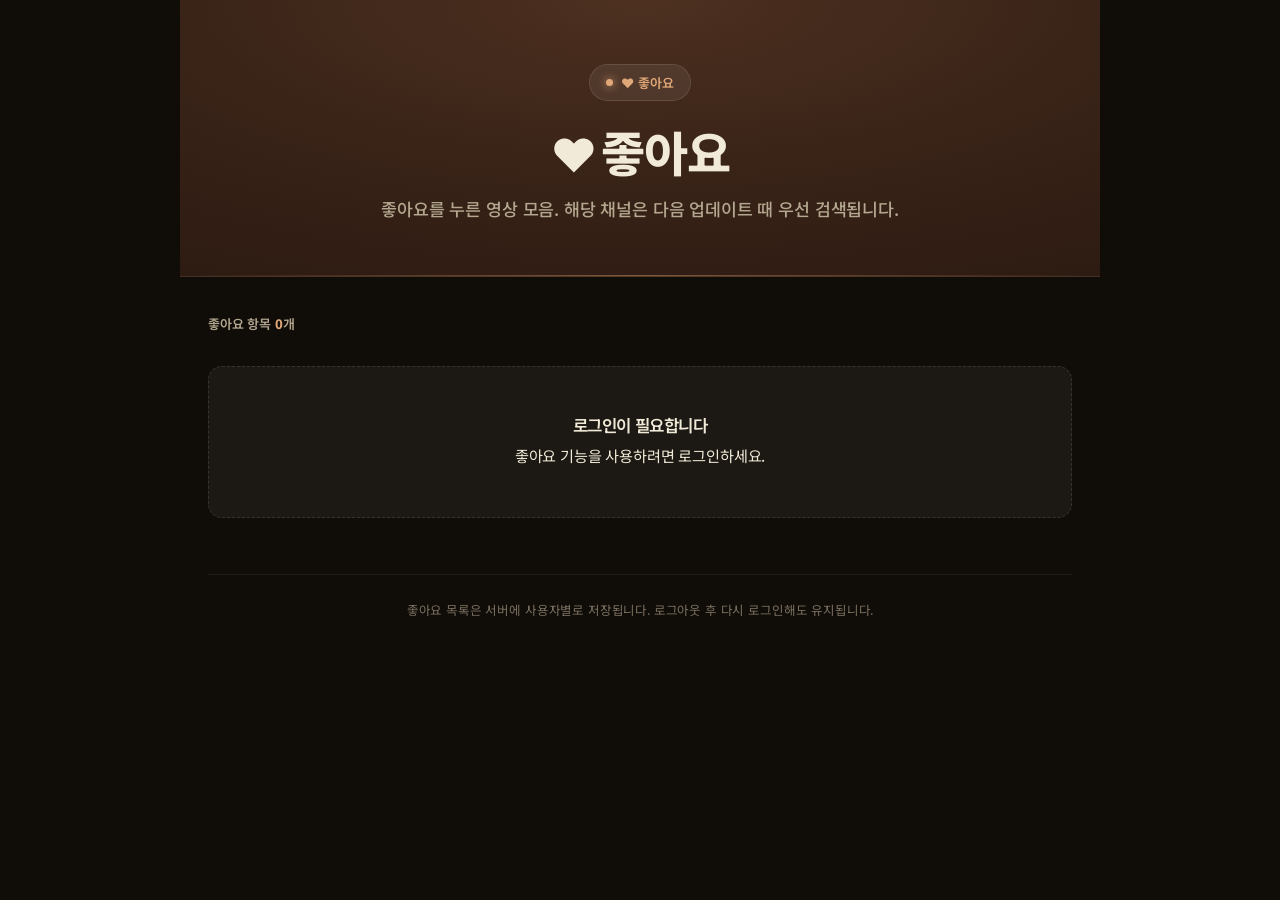
<file: pages/likes.html>
<!DOCTYPE html>
<html lang="ko" class="theme-dark">
<head>
  <meta charset="UTF-8">
  <meta name="viewport" content="width=device-width, initial-scale=1.0">
  <title>좋아요 — Vintage Daily Digest</title>
  <link rel="preconnect" href="https://fonts.googleapis.com">
  <link rel="preconnect" href="https://fonts.gstatic.com" crossorigin>
  <link href="https://fonts.googleapis.com/css2?family=Inter:wght@400;500;600;700;800;900&family=Noto+Sans+KR:wght@400;500;600;700;800&display=swap" rel="stylesheet">
  <link rel="stylesheet" href="../assets/digest.css">
  <script src="../manifest.js"></script>
</head>
<body class="topic-brown">
  <main class="page">

    <header class="page-hero">
      <div class="hero-pill">❤️ 좋아요</div>
      <h1 class="hero-title"><span class="hero-emoji">❤️</span>좋아요</h1>
      <p class="hero-sub">좋아요를 누른 영상 모음. 해당 채널은 다음 업데이트 때 우선 검색됩니다.</p>
    </header>

    <div class="topic-controls" id="topicControls">
      <div class="topic-counts">좋아요 항목 <strong id="likesCount">0</strong>개</div>
      <div class="spacer"></div>
      <button class="card-action-btn" id="clearAllBtn" type="button" style="border-color:var(--negative); color:var(--negative);">전체 좋아요 취소</button>
    </div>

    <div id="likesList" aria-label="좋아요 항목"></div>

    <footer class="page-foot">
      좋아요 목록은 서버에 사용자별로 저장됩니다. 로그아웃 후 다시 로그인해도 유지됩니다.
    </footer>
  </main>

  <script src="../assets/page.js"></script>
  <script>
    (function () {
      "use strict";
      var manifest = window.DIGEST_MANIFEST || { topics: [] };
      var urlParams = new URLSearchParams(location.search);
      var ROLE = urlParams.get("role") || "anonymous";

      function topicById(id) {
        for (var i = 0; i < manifest.topics.length; i++) if (manifest.topics[i].id === id) return manifest.topics[i];
        return null;
      }
      function notifyParent() {
        try { window.parent.postMessage({ type: "vintage-likes-changed" }, "*"); } catch (e) {}
      }
      function escapeHtml(s) {
        return String(s == null ? "" : s)
          .replace(/&/g, "&amp;").replace(/</g, "&lt;").replace(/>/g, "&gt;")
          .replace(/"/g, "&quot;").replace(/'/g, "&#39;");
      }
      function fmtTime(ms) {
        if (!ms) return "";
        var d = new Date(ms);
        var pad = function (n) { return n < 10 ? "0" + n : "" + n; };
        return d.getFullYear() + "-" + pad(d.getMonth() + 1) + "-" + pad(d.getDate());
      }

      function loadLikes() {
        return fetch("/api/likes", { credentials: "same-origin" })
          .then(function (r) {
            if (r.status === 401) return null;
            if (!r.ok) return [];
            return r.json();
          })
          .catch(function () { return []; });
      }

      function render() {
        if (ROLE === "anonymous") {
          document.getElementById("likesCount").textContent = 0;
          document.getElementById("clearAllBtn").style.display = "none";
          document.getElementById("likesList").innerHTML =
            '<div class="empty-state">' +
              '<h3>로그인이 필요합니다</h3>' +
              '<p>좋아요 기능을 사용하려면 로그인하세요.</p>' +
            '</div>';
          return;
        }
        loadLikes().then(function (likes) {
          if (likes === null) {
            document.getElementById("likesCount").textContent = 0;
            document.getElementById("clearAllBtn").style.display = "none";
            document.getElementById("likesList").innerHTML =
              '<div class="empty-state"><h3>로그인이 필요합니다</h3></div>';
            return;
          }
          document.getElementById("likesCount").textContent = likes.length;
          var host = document.getElementById("likesList");
          if (!likes.length) {
            host.innerHTML =
              '<div class="empty-state">' +
                '<h3>좋아요한 영상이 없습니다</h3>' +
                '<p>토픽 페이지에서 영상의 ❤️ 버튼을 누르면 여기에 표시됩니다.</p>' +
              '</div>';
            document.getElementById("clearAllBtn").style.display = "none";
            return;
          }
          document.getElementById("clearAllBtn").style.display = "";

          // 사이드바 저장 순서 로드
          var savedOrder = null;
          try {
            var raw = localStorage.getItem("vintage-topic-order");
            var parsed = raw ? JSON.parse(raw) : null;
            if (Array.isArray(parsed)) savedOrder = parsed;
          } catch (e) {}
          var ordered = manifest.topics.slice();
          if (savedOrder) {
            ordered.sort(function (a, b) {
              var ai = savedOrder.indexOf(a.id), bi = savedOrder.indexOf(b.id);
              if (ai === -1 && bi === -1) return 0;
              if (ai === -1) return 1;
              if (bi === -1) return -1;
              return ai - bi;
            });
          }
          var topicNum = {};
          ordered.forEach(function (t, i) { topicNum[t.id] = (i + 1 < 10 ? "0" : "") + (i + 1); });

          var groups = {};
          likes.forEach(function (item) {
            if (!groups[item.topic]) groups[item.topic] = [];
            groups[item.topic].push(item);
          });
          var orderedTids = ordered.map(function (t) { return t.id; }).filter(function (id) { return groups[id]; });
          Object.keys(groups).forEach(function (tid) {
            if (orderedTids.indexOf(tid) === -1) orderedTids.push(tid);
          });

          var html = "";
          orderedTids.forEach(function (tid) {
            var t = topicById(tid);
            var tLabel = t ? t.label : tid;
            var tNum = topicNum[tid] || "?";
            var items = groups[tid];
            html +=
              '<section class="trash-topic-section ' + (t ? 'topic-' + t.accent : 'topic-brown') + '">' +
                '<h2 class="section-head"><span class="section-num">' + tNum + '.</span> ' + escapeHtml(tLabel) +
                  '<span class="topic-pill">' + items.length + '</span>' +
                '</h2>' +
                '<div class="section-rule"></div>';
            items.forEach(function (item) {
              var v = item.video || {};
              html +=
                '<article class="video-card" data-vid="' + escapeHtml(v.id) + '" data-topic="' + escapeHtml(tid) + '">' +
                  '<a class="video-thumb" href="' + escapeHtml(v.url || "#") + '" target="_blank" rel="noopener">' +
                    '<img src="https://img.youtube.com/vi/' + escapeHtml(v.id) + '/hqdefault.jpg" onerror="this.classList.add(\'thumb-error\')" alt="">' +
                    '<span class="thumb-play" aria-hidden="true"><svg width="16" height="16" viewBox="0 0 24 24" fill="#fff"><path d="M8 5v14l11-7z"/></svg></span>' +
                  '</a>' +
                  '<div class="video-body">' +
                    '<div class="video-meta">' +
                      '<span class="channel-badge">' + escapeHtml(v.channel || "") + '</span>' +
                      '<span class="trash-timestamp">❤️ ' + fmtTime(item.likedAt) + '</span>' +
                    '</div>' +
                    '<h3><a class="video-title-link" href="' + escapeHtml(v.url || "#") + '" target="_blank" rel="noopener">' + escapeHtml(v.title || "(제목 없음)") + '</a></h3>' +
                    '<p>' + escapeHtml(v.summary || "") + '</p>' +
                    '<div class="video-actions">' +
                      '<button class="card-action-btn js-unlike" type="button">🤍 좋아요 취소</button>' +
                    '</div>' +
                  '</div>' +
                '</article>';
            });
            html += '</section>';
          });
          host.innerHTML = html;
          host.querySelectorAll(".js-unlike").forEach(function (b) {
            b.addEventListener("click", function (ev) {
              var card = ev.currentTarget.closest("[data-vid]");
              unlikeItem(card.getAttribute("data-topic"), card.getAttribute("data-vid"));
            });
          });
        });
      }

      function unlikeItem(topicId, vid) {
        fetch("/api/likes/" + encodeURIComponent(vid) + "?topic=" + encodeURIComponent(topicId), {
          method: "DELETE", credentials: "same-origin"
        }).then(function () { notifyParent(); render(); });
      }

      function clearAll() {
        if (!confirm("모든 좋아요를 취소합니다. 계속할까요?")) return;
        fetch("/api/likes/clear", { method: "POST", credentials: "same-origin" })
          .then(function () { notifyParent(); render(); });
      }
      document.getElementById("clearAllBtn").addEventListener("click", clearAll);

      render();
    })();
  </script>
</body>
</html>
</file>
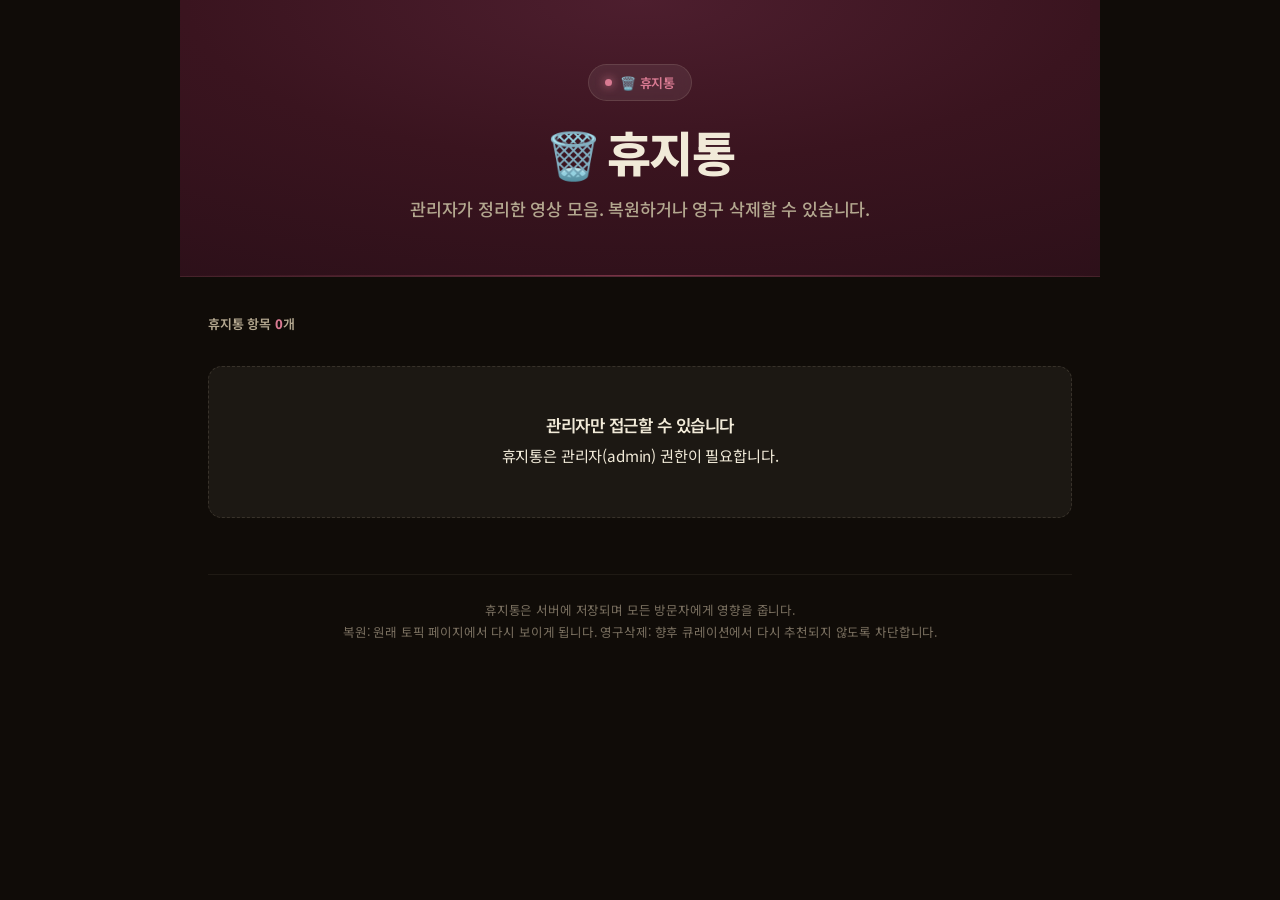
<file: pages/trash.html>
<!DOCTYPE html>
<html lang="ko" class="theme-dark">
<head>
  <meta charset="UTF-8">
  <meta name="viewport" content="width=device-width, initial-scale=1.0">
  <title>휴지통 — Vintage Daily Digest</title>
  <link rel="preconnect" href="https://fonts.googleapis.com">
  <link rel="preconnect" href="https://fonts.gstatic.com" crossorigin>
  <link href="https://fonts.googleapis.com/css2?family=Inter:wght@400;500;600;700;800;900&family=Noto+Sans+KR:wght@400;500;600;700;800&display=swap" rel="stylesheet">
  <link rel="stylesheet" href="../assets/digest.css">
  <script src="../manifest.js"></script>
</head>
<body class="topic-burgundy">
  <main class="page">

    <header class="page-hero">
      <div class="hero-pill">🗑️ 휴지통</div>
      <h1 class="hero-title"><span class="hero-emoji">🗑️</span>휴지통</h1>
      <p class="hero-sub">관리자가 정리한 영상 모음. 복원하거나 영구 삭제할 수 있습니다.</p>
    </header>

    <div class="topic-controls" id="topicControls">
      <div class="topic-counts">휴지통 항목 <strong id="trashCount">0</strong>개</div>
      <div class="spacer"></div>
      <button class="card-action-btn" id="emptyAllBtn" type="button" style="border-color:var(--negative); color:var(--negative);">⚠️ 휴지통 전체 비우기</button>
    </div>

    <div id="trashList" aria-label="휴지통 항목"></div>

    <footer class="page-foot">
      휴지통은 서버에 저장되며 모든 방문자에게 영향을 줍니다.<br>
      복원: 원래 토픽 페이지에서 다시 보이게 됩니다. 영구삭제: 향후 큐레이션에서 다시 추천되지 않도록 차단합니다.
    </footer>
  </main>

  <script src="../assets/page.js"></script>
  <script>
    (function () {
      "use strict";
      var manifest = window.DIGEST_MANIFEST || { topics: [] };
      var urlParams = new URLSearchParams(location.search);
      var ROLE = urlParams.get("role") || "anonymous";

      function topicById(id) {
        for (var i = 0; i < manifest.topics.length; i++) if (manifest.topics[i].id === id) return manifest.topics[i];
        return null;
      }
      function notifyParent() {
        try { window.parent.postMessage({ type: "vintage-trash-changed" }, "*"); } catch (e) {}
      }
      function escapeHtml(s) {
        return String(s == null ? "" : s)
          .replace(/&/g, "&amp;").replace(/</g, "&lt;").replace(/>/g, "&gt;")
          .replace(/"/g, "&quot;").replace(/'/g, "&#39;");
      }
      function fmtTime(ms) {
        if (!ms) return "";
        var d = new Date(ms);
        var pad = function (n) { return n < 10 ? "0" + n : "" + n; };
        return d.getFullYear() + "-" + pad(d.getMonth() + 1) + "-" + pad(d.getDate()) + " " + pad(d.getHours()) + ":" + pad(d.getMinutes());
      }

      function loadTrash() {
        return fetch("/api/trash", { credentials: "same-origin" })
          .then(function (r) { return r.ok ? r.json() : []; })
          .catch(function () { return []; });
      }

      if (ROLE !== "admin") {
        document.getElementById("trashCount").textContent = 0;
        document.getElementById("emptyAllBtn").style.display = "none";
        document.getElementById("trashList").innerHTML =
          '<div class="empty-state">' +
            '<h3>관리자만 접근할 수 있습니다</h3>' +
            '<p>휴지통은 관리자(admin) 권한이 필요합니다.</p>' +
          '</div>';
        return;
      }

      function render() {
        loadTrash().then(function (trash) {
          document.getElementById("trashCount").textContent = trash.length;
          var host = document.getElementById("trashList");
          if (!trash.length) {
            host.innerHTML =
              '<div class="empty-state">' +
                '<h3>휴지통이 비어 있습니다</h3>' +
                '<p>토픽 페이지에서 영상을 "휴지통으로 이동" 하면 여기에 표시됩니다.</p>' +
              '</div>';
            document.getElementById("emptyAllBtn").style.display = "none";
            return;
          }
          document.getElementById("emptyAllBtn").style.display = "";

          var savedOrder = null;
          try {
            var raw = localStorage.getItem("vintage-topic-order");
            var parsed = raw ? JSON.parse(raw) : null;
            if (Array.isArray(parsed)) savedOrder = parsed;
          } catch (e) {}
          var ordered = manifest.topics.slice();
          if (savedOrder) {
            ordered.sort(function (a, b) {
              var ai = savedOrder.indexOf(a.id), bi = savedOrder.indexOf(b.id);
              if (ai === -1 && bi === -1) return 0;
              if (ai === -1) return 1;
              if (bi === -1) return -1;
              return ai - bi;
            });
          }
          var topicNum = {};
          ordered.forEach(function (t, i) { topicNum[t.id] = (i + 1 < 10 ? "0" : "") + (i + 1); });

          var groups = {};
          trash.forEach(function (item) {
            if (!groups[item.topic]) groups[item.topic] = [];
            groups[item.topic].push(item);
          });
          var orderedTids = ordered.map(function (t) { return t.id; }).filter(function (id) { return groups[id]; });
          Object.keys(groups).forEach(function (tid) {
            if (orderedTids.indexOf(tid) === -1) orderedTids.push(tid);
          });

          var html = "";
          orderedTids.forEach(function (tid) {
            var t = topicById(tid);
            var tLabel = t ? t.label : tid;
            var tNum = topicNum[tid] || "?";
            var items = groups[tid];
            html +=
              '<section class="trash-topic-section ' + (t ? 'topic-' + t.accent : 'topic-brown') + '">' +
                '<h2 class="section-head"><span class="section-num">' + tNum + '.</span> ' + escapeHtml(tLabel) +
                  '<span class="topic-pill">' + items.length + '</span>' +
                '</h2>' +
                '<div class="section-rule"></div>';
            items.forEach(function (item) {
              var v = item.video || {};
              html +=
                '<article class="video-card" data-vid="' + escapeHtml(v.id) + '" data-topic="' + escapeHtml(tid) + '">' +
                  '<a class="video-thumb" href="' + escapeHtml(v.url || "#") + '" target="_blank" rel="noopener">' +
                    '<img src="https://img.youtube.com/vi/' + escapeHtml(v.id) + '/hqdefault.jpg" onerror="this.classList.add(\'thumb-error\')" alt="">' +
                    '<span class="thumb-play" aria-hidden="true"><svg width="16" height="16" viewBox="0 0 24 24" fill="#fff"><path d="M8 5v14l11-7z"/></svg></span>' +
                  '</a>' +
                  '<div class="video-body">' +
                    '<div class="video-meta">' +
                      '<span class="channel-badge">' + escapeHtml(v.channel || "") + '</span>' +
                      '<span class="trash-timestamp">삭제 ' + fmtTime(item.trashedAt) + '</span>' +
                    '</div>' +
                    '<h3><a class="video-title-link" href="' + escapeHtml(v.url || "#") + '" target="_blank" rel="noopener">' + escapeHtml(v.title || "(제목 없음)") + '</a></h3>' +
                    '<p>' + escapeHtml(v.summary || "") + '</p>' +
                    '<div class="video-actions">' +
                      '<button class="card-action-btn restore js-restore" type="button">↩️ 복원</button>' +
                      '<button class="card-action-btn js-permdel" type="button">❌ 영구 삭제</button>' +
                    '</div>' +
                  '</div>' +
                '</article>';
            });
            html += '</section>';
          });
          host.innerHTML = html;

          host.querySelectorAll(".js-restore").forEach(function (b) {
            b.addEventListener("click", function (ev) {
              var card = ev.currentTarget.closest("[data-vid]");
              restoreItem(card.getAttribute("data-topic"), card.getAttribute("data-vid"));
            });
          });
          host.querySelectorAll(".js-permdel").forEach(function (b) {
            b.addEventListener("click", function (ev) {
              var card = ev.currentTarget.closest("[data-vid]");
              permdelItem(card.getAttribute("data-topic"), card.getAttribute("data-vid"));
            });
          });
        });
      }

      function restoreItem(topicId, vid) {
        if (!confirm("이 영상을 원래 토픽으로 복원합니다.\n\n계속할까요?")) return;
        fetch("/api/restore", {
          method: "POST",
          headers: { "Content-Type": "application/json" },
          credentials: "same-origin",
          body: JSON.stringify({ videoId: vid, topic: topicId })
        }).then(function (r) {
          if (r.ok) { toast("복원되었습니다.", "success"); notifyParent(); render(); }
          else toast("복원 실패", "error");
        });
      }

      function permdelItem(topicId, vid) {
        if (!confirm("⚠️ 이 영상을 영구 삭제합니다.\n\n• 휴지통에서 사라집니다.\n• 앞으로 자동 큐레이션에서도 다시 추천되지 않습니다.\n\n계속할까요?")) return;
        fetch("/api/permdel", {
          method: "POST",
          headers: { "Content-Type": "application/json" },
          credentials: "same-origin",
          body: JSON.stringify({ videoId: vid, topic: topicId })
        }).then(function (r) {
          if (r.ok) { toast("영구 삭제되었습니다.", "error"); notifyParent(); render(); }
          else toast("실패", "error");
        });
      }

      function emptyAll() {
        if (!confirm("⚠️ 휴지통의 모든 항목을 비웁니다.\n\n• 영구 삭제와 달리 향후 큐레이션에서 다시 추천될 수 있습니다.\n\n계속할까요?")) return;
        fetch("/api/trash/empty", { method: "POST", credentials: "same-origin" })
          .then(function (r) {
            if (r.ok) { toast("휴지통을 비웠습니다.", "success"); notifyParent(); render(); }
            else toast("실패", "error");
          });
      }
      document.getElementById("emptyAllBtn").addEventListener("click", emptyAll);

      function toast(msg, kind) {
        var host = document.getElementById("toastHost");
        if (!host) { host = document.createElement("div"); host.id = "toastHost"; host.className = "toast-host"; document.body.appendChild(host); }
        var el = document.createElement("div");
        el.className = "toast " + (kind || "success");
        el.textContent = msg;
        host.appendChild(el);
        setTimeout(function () { el.style.opacity = "0"; el.style.transition = "opacity 0.3s"; }, 2400);
        setTimeout(function () { if (el.parentNode) el.parentNode.removeChild(el); }, 2800);
      }

      render();
    })();
  </script>
</body>
</html>
</file>
<file: assets/digest.css>
/* =============================================================
   Vintage Daily Digest — 콘텐츠 페이지 공용 스타일 (digest.css)
   -------------------------------------------------------------
   매일 자동 생성되는 주제별 페이지가 공유하는 디자인 시스템.
   <body class="topic-brown|topic-olive|topic-burgundy|topic-navy">
   <html class="theme-dark|theme-light">
   ============================================================= */

*, *::before, *::after { box-sizing: border-box; margin: 0; padding: 0; }

/* ===== 테마 토큰 (클래스 기반) ===== */
html.theme-dark {
  --bg: #100c08;
  --bg-deep: #0a0805;
  --surface: #1c1813;
  --surface-2: #221d17;
  --surface-hover: #2a241d;
  --border: rgba(228,210,180,0.07);
  --border-strong: rgba(228,210,180,0.14);
  --text: #f1ead8;
  --text-secondary: #b3a78f;
  --text-faint: #7a7060;
  --accent: #c08a5a;
  --accent-secondary: #b85068;
  --positive: #93a04a;
  --negative: #d97a92;
  --warning: #e0a878;
  --shadow: 0 12px 32px rgba(0,0,0,0.55);
}
html.theme-light {
  --bg: #f5efe3;
  --bg-deep: #ece4d2;
  --surface: #fbf6ec;
  --surface-2: #f1ead7;
  --surface-hover: #ebe2cb;
  --border: rgba(70,55,35,0.10);
  --border-strong: rgba(70,55,35,0.18);
  --text: #1f1a12;
  --text-secondary: #5a4f3b;
  --text-faint: #897f6a;
  --accent: #a06939;
  --accent-secondary: #913f54;
  --positive: #6f7a36;
  --negative: #b85068;
  --warning: #b87a3f;
  --shadow: 0 12px 28px rgba(70,50,30,0.18);
}

/* ===== 주제별 액센트 ===== */
.topic-brown {
  --topic: #c08a5a;
  --topic-bright: #e0a878;
  --topic-soft: rgba(192,138,90,0.16);
  --topic-line: rgba(192,138,90,0.55);
  --hero-from: #3a2418;
  --hero-mid: #4d3020;
  --hero-to: #2a1810;
}
.topic-olive {
  --topic: #93a04a;
  --topic-bright: #b8c373;
  --topic-soft: rgba(147,160,74,0.16);
  --topic-line: rgba(147,160,74,0.55);
  --hero-from: #1f2a14;
  --hero-mid: #2a361d;
  --hero-to: #181f10;
}
.topic-burgundy {
  --topic: #b85068;
  --topic-bright: #d97a92;
  --topic-soft: rgba(184,80,104,0.16);
  --topic-line: rgba(184,80,104,0.55);
  --hero-from: #3a141f;
  --hero-mid: #4d1e2e;
  --hero-to: #2a0f18;
}
.topic-navy {
  --topic: #5a7eb8;
  --topic-bright: #8aa9d8;
  --topic-soft: rgba(90,126,184,0.16);
  --topic-line: rgba(90,126,184,0.55);
  --hero-from: #14224a;
  --hero-mid: #1d2c5e;
  --hero-to: #0d1633;
}
html.theme-light .topic-brown    { --hero-from:#f3e4d3; --hero-mid:#f7ead7; --hero-to:#ecdcc6; }
html.theme-light .topic-olive    { --hero-from:#e6ebd0; --hero-mid:#ecf0d8; --hero-to:#dfe5c5; }
html.theme-light .topic-burgundy { --hero-from:#f5d8df; --hero-mid:#f7dde4; --hero-to:#efcdd6; }
html.theme-light .topic-navy     { --hero-from:#d8e0f0; --hero-mid:#dfe6f3; --hero-to:#cbd6ea; }

/* ===== 베이스 ===== */
html, body { height: 100%; }
body {
  font-family: 'Noto Sans KR', 'Inter', -apple-system, BlinkMacSystemFont, 'Segoe UI', sans-serif;
  background: var(--bg);
  color: var(--text);
  line-height: 1.65;
  -webkit-font-smoothing: antialiased;
  letter-spacing: -0.01em;
  transition: background 0.3s, color 0.3s;
}
h1, h2, h3, h4 { color: var(--text); letter-spacing: -0.03em; line-height: 1.2; text-wrap: balance; }
h1 { font-weight: 800; }
h2 { font-weight: 700; }
h3 { font-weight: 600; }
p, li, span { color: var(--text); }
a { color: var(--topic-bright); }
::selection { background: var(--topic-soft); }

/* 스크롤바 */
body::-webkit-scrollbar { width: 10px; }
body::-webkit-scrollbar-thumb { background: var(--border-strong); border-radius: 8px; }
body::-webkit-scrollbar-track { background: transparent; }

/* ===== 레이아웃 ===== */
.page { max-width: 920px; margin: 0 auto; padding: 0 28px 96px; }

/* ===== 히어로 ===== */
.page-hero {
  position: relative;
  margin: 0 -28px 8px;
  padding: 64px 28px 52px;
  text-align: center;
  background:
    radial-gradient(110% 130% at 50% 0%, var(--hero-mid) 0%, var(--hero-from) 45%, var(--hero-to) 100%);
  border-bottom: 1px solid var(--border);
  overflow: hidden;
}
.page-hero::after {
  content: "";
  position: absolute; left: 0; right: 0; bottom: 0; height: 1px;
  background: linear-gradient(90deg, transparent, var(--topic-line), transparent);
}
.hero-pill {
  display: inline-flex; align-items: center; gap: 8px;
  padding: 7px 16px; border-radius: 999px;
  background: rgba(255,255,255,0.07);
  border: 1px solid var(--border-strong);
  color: var(--topic-bright);
  font-size: 13px; font-weight: 600;
  backdrop-filter: blur(8px);
}
.hero-pill::before {
  content: ""; width: 7px; height: 7px; border-radius: 50%;
  background: var(--topic-bright);
  box-shadow: 0 0 10px var(--topic-bright);
}
.hero-title {
  margin: 22px auto 14px;
  font-size: clamp(1.9rem, 4.6vw, 3rem);
  font-weight: 800;
  max-width: 760px;
}
.hero-emoji { font-size: 0.95em; margin-right: 6px; }
.recent-subheading {
  margin: 32px 0 16px;
  font-size: clamp(1.1rem, 2.2vw, 1.35rem);
  font-weight: 700;
  color: var(--text-secondary);
  letter-spacing: -0.01em;
}
.hero-emoji.hero-num {
  display: inline-block;
  font-family: 'Inter', monospace;
  font-size: 0.78em;
  font-weight: 900;
  letter-spacing: 0.02em;
  color: var(--topic-bright);
  background: var(--topic-soft);
  border: 1px solid var(--topic-line);
  padding: 4px 14px;
  border-radius: 12px;
  vertical-align: 0.18em;
  margin-right: 14px;
}
.hero-sub {
  color: var(--text-secondary);
  font-size: clamp(0.95rem, 1.6vw, 1.08rem);
  font-weight: 500;
}
.hero-datepill {
  display: inline-block; margin-top: 24px;
  padding: 8px 18px; border-radius: 999px;
  background: rgba(255,255,255,0.06);
  border: 1px solid var(--border-strong);
  color: var(--topic-bright);
  font-size: 13px; font-weight: 700;
}
.hero-stats {
  display: flex; justify-content: center; flex-wrap: wrap;
  gap: 14px; margin-top: 32px;
}
.stat {
  min-width: 116px;
  padding: 16px 22px;
  background: rgba(255,255,255,0.05);
  border: 1px solid var(--border-strong);
  border-radius: 14px;
  backdrop-filter: blur(8px);
}
.stat-num {
  font-family: 'Inter', sans-serif;
  font-size: 1.85rem; font-weight: 800;
  color: var(--topic-bright);
  letter-spacing: -0.04em; line-height: 1.1;
}
.stat-label {
  margin-top: 4px;
  font-size: 12.5px; font-weight: 600;
  color: var(--text-secondary);
}

/* ===== 트렌드 콜아웃 ===== */
.trend-callout {
  position: relative;
  margin-top: 36px;
  padding: 24px 26px 24px 30px;
  background: var(--surface);
  border: 1px solid var(--border);
  border-radius: 14px;
  overflow: hidden;
}
.trend-callout::before {
  content: ""; position: absolute; left: 0; top: 0; bottom: 0; width: 4px;
  background: linear-gradient(180deg, var(--topic-bright), var(--topic));
}
.callout-label {
  display: flex; align-items: center; gap: 8px;
  color: var(--topic-bright);
  font-size: 13px; font-weight: 700;
  letter-spacing: 0.01em;
  margin-bottom: 10px;
}
.trend-callout p {
  color: var(--text-secondary);
  font-size: 1rem; line-height: 1.8;
}
.trend-callout strong { color: var(--text); font-weight: 700; }

/* ===== 섹션 헤더 ===== */
.section-head {
  display: flex; align-items: center; gap: 10px;
  margin: 52px 0 8px;
  font-size: 1.35rem; font-weight: 700;
}
.section-rule {
  height: 1px; margin-bottom: 24px;
  background: linear-gradient(90deg, var(--border-strong), transparent);
}

/* ===== 뉴스 카드 (옵션 — 향후 필요 시) ===== */
.news-card {
  display: flex; gap: 20px;
  padding: 26px 26px 22px;
  background: var(--surface);
  border: 1px solid var(--border);
  border-radius: 14px;
  margin-bottom: 16px;
  transition: border-color 0.2s, box-shadow 0.2s, transform 0.2s;
}
.news-card:hover {
  border-color: var(--topic-line);
  box-shadow: var(--shadow);
  transform: translateY(-2px);
}
.news-index {
  flex-shrink: 0;
  font-family: 'Inter', sans-serif;
  font-size: 1.5rem; font-weight: 800;
  color: var(--text-faint);
  width: 38px; line-height: 1.4;
  letter-spacing: -0.03em;
}
.news-card:hover .news-index { color: var(--topic-bright); }
.news-body { flex: 1; min-width: 0; }
.news-body h3 {
  font-size: 1.16rem; font-weight: 700;
  line-height: 1.45; margin-bottom: 10px;
}
.news-body p {
  color: var(--text-secondary);
  font-size: 0.97rem; line-height: 1.8;
}
.news-body .source-line {
  display: flex; align-items: center; gap: 7px;
  margin-bottom: 9px;
  font-size: 12.5px; color: var(--text-faint); font-weight: 600;
}

/* ===== 태그 ===== */
.tags { display: flex; flex-wrap: wrap; gap: 7px; margin-top: 15px; }
.tag {
  padding: 5px 11px; border-radius: 999px;
  font-size: 12px; font-weight: 600;
  background: var(--surface-2);
  border: 1px solid var(--border);
  color: var(--text-secondary);
}
.tag-primary {
  background: var(--topic-soft);
  border-color: var(--topic-line);
  color: var(--topic-bright);
}

/* ===== 영상 카드 ===== */
.video-card {
  display: flex; gap: 20px;
  padding: 18px;
  background: var(--surface);
  border: 1px solid var(--border);
  border-radius: 16px;
  margin-bottom: 16px;
  position: relative;
  transition: border-color 0.2s, box-shadow 0.2s, transform 0.2s;
}
.video-card:hover {
  border-color: var(--topic-line);
  box-shadow: var(--shadow);
  transform: translateY(-2px);
}
.video-thumb {
  position: relative;
  flex-shrink: 0;
  width: 232px; aspect-ratio: 16 / 9;
  border-radius: 11px;
  overflow: hidden;
  background:
    radial-gradient(120% 120% at 75% 15%, var(--topic) 0%, transparent 55%),
    linear-gradient(135deg, var(--hero-mid), var(--hero-to));
  display: flex; align-items: flex-end;
  padding: 12px;
}
.video-thumb .thumb-label {
  font-size: 12.5px; font-weight: 700; line-height: 1.4;
  color: #fff; text-shadow: 0 1px 6px rgba(0,0,0,0.6);
  position: relative; z-index: 2;
}
.video-thumb .thumb-play {
  position: absolute; top: 50%; left: 50%;
  width: 46px; height: 46px;
  transform: translate(-50%, -50%);
  background: rgba(0,0,0,0.45);
  border: 1.5px solid rgba(255,255,255,0.7);
  border-radius: 50%;
  display: flex; align-items: center; justify-content: center;
  z-index: 2;
}
.thumb-rank {
  position: absolute; top: 10px; left: 10px; z-index: 3;
  padding: 4px 10px; border-radius: 8px;
  background: var(--topic);
  color: #fff; font-family: 'Inter', sans-serif;
  font-size: 12px; font-weight: 800;
  box-shadow: 0 4px 10px rgba(0,0,0,0.35);
}
.video-body { flex: 1; min-width: 0; padding: 4px 6px 4px 0; }
.video-meta {
  display: flex; align-items: center; gap: 9px;
  margin-bottom: 9px; flex-wrap: wrap;
}
.channel-badge {
  padding: 4px 10px; border-radius: 7px;
  background: var(--topic-soft);
  border: 1px solid var(--topic-line);
  color: var(--topic-bright);
  font-size: 11.5px; font-weight: 700;
}
.video-date { font-size: 12px; color: var(--text-faint); font-weight: 600; }
.video-body h3 {
  font-size: 1.1rem; font-weight: 700;
  line-height: 1.45; margin-bottom: 8px;
}
.video-body p {
  color: var(--text-secondary);
  font-size: 0.93rem; line-height: 1.75;
}

/* ===== 링크 ===== */
.news-title-link { color: var(--text); text-decoration: none; }
.news-title-link:hover { color: var(--topic-bright); }
a.tag { text-decoration: none; }
a.tag-primary:hover { background: var(--topic); color: #fff; border-color: var(--topic); }

a.video-thumb { text-decoration: none; }
.video-thumb img {
  position: absolute; inset: 0;
  width: 100%; height: 100%; object-fit: cover;
  z-index: 1;
}
.video-thumb img.thumb-error { display: none; }
.video-title-link { color: var(--text); text-decoration: none; }
.video-title-link:hover { color: var(--topic-bright); }

/* ===== 페이지 푸터 ===== */
.page-foot {
  margin-top: 56px; padding-top: 24px;
  border-top: 1px solid var(--border);
  text-align: center;
  color: var(--text-faint);
  font-size: 12.5px; line-height: 1.8;
}
.page-foot strong { color: var(--text-secondary); font-weight: 600; }

/* ===== 등장 애니메이션 ===== */
@keyframes riseIn { from { opacity: 0; transform: translateY(22px); } to { opacity: 1; transform: translateY(0); } }
.reveal { opacity: 0; }
.reveal.in { animation: riseIn 0.55s cubic-bezier(0.22,0.61,0.36,1) both; }

/* ===== 반응형 ===== */
@media (max-width: 720px) {
  .page { padding: 0 16px 72px; }
  .page-hero { margin: 0 -16px 8px; padding: 48px 18px 40px; }
  .news-card { flex-direction: column; gap: 10px; padding: 20px; }
  .news-index { width: auto; }
  .video-card { flex-direction: column; }
  .video-thumb { width: 100%; }
  .hero-stats { gap: 10px; }
  .stat { min-width: 96px; padding: 13px 16px; }
}
@media (max-width: 375px) { body { overflow-x: hidden; } }

/* ===== 모션 줄이기 ===== */
@media (prefers-reduced-motion: reduce) {
  *, *::before, *::after { animation: none !important; transition: none !important; }
  .reveal { opacity: 1; }
}

/* ===== 인쇄 ===== */
@media print {
  body { background: #fff !important; color: #000 !important; }
  .page-hero { background: #f3eee0 !important; }
  .news-card, .video-card, .trend-callout { break-inside: avoid; border: 1px solid #ddd; box-shadow: none; }
  .reveal { opacity: 1 !important; }
  * { print-color-adjust: exact; -webkit-print-color-adjust: exact; }
}

/* =============================================================
   토픽 페이지 — 업데이트 버튼 / 액션 / 페이지네이션 / 메타 / 휴지통
   ============================================================= */

/* 토픽 메타(설명·키워드·채널) 토글 영역 */
.topic-meta {
  margin: 28px 0 4px;
  background: var(--surface);
  border: 1px solid var(--border);
  border-radius: 14px;
  overflow: hidden;
}
.topic-meta summary {
  list-style: none;
  cursor: pointer;
  padding: 16px 22px;
  display: flex; align-items: center; gap: 10px;
  font-size: 13px; font-weight: 700;
  color: var(--topic-bright);
  letter-spacing: 0.01em;
}
.topic-meta summary::-webkit-details-marker { display: none; }
.topic-meta summary::after {
  content: ""; margin-left: auto;
  width: 8px; height: 8px;
  border-right: 2px solid var(--text-faint);
  border-bottom: 2px solid var(--text-faint);
  transform: rotate(45deg);
  transition: transform 0.18s;
}
.topic-meta[open] summary::after { transform: rotate(-135deg); }
.topic-meta .meta-body { padding: 4px 22px 20px; }
.topic-meta .meta-body p {
  color: var(--text-secondary);
  font-size: 0.95rem; line-height: 1.75;
  margin-bottom: 14px;
}
.meta-row { display: flex; gap: 12px; align-items: flex-start; margin-top: 10px; flex-wrap: wrap; }
.meta-row .meta-label {
  font-size: 11.5px; font-weight: 700;
  color: var(--text-faint);
  text-transform: uppercase; letter-spacing: 0.06em;
  min-width: 64px; padding-top: 4px;
}
.meta-row .meta-chips { display: flex; flex-wrap: wrap; gap: 6px; }

/* 컨트롤 바 (업데이트 버튼 + 카운트 + 휴지통) */
.topic-controls {
  display: flex; align-items: center; gap: 14px;
  margin: 36px 0 18px;
  flex-wrap: wrap;
}
.topic-counts {
  font-size: 13px; color: var(--text-secondary); font-weight: 600;
}
.topic-counts strong { color: var(--topic-bright); font-weight: 800; }
.topic-controls .spacer { flex: 1; }
.sort-control {
  display: inline-flex; align-items: center; gap: 8px;
  font-size: 12.5px; font-weight: 600;
  color: var(--text-faint);
}
.sort-control select {
  padding: 7px 10px; border-radius: 9px;
  border: 1px solid var(--border-strong);
  background: var(--surface); color: var(--text);
  font-size: 13px; font-weight: 600;
  cursor: pointer;
}
.sort-control select:focus { outline: none; border-color: var(--topic-line); }
.sort-dir-btn {
  padding: 7px 11px; border-radius: 9px;
  border: 1px solid var(--border-strong);
  background: var(--surface); color: var(--text-secondary);
  font-size: 12.5px; font-weight: 700;
  cursor: pointer;
  display: inline-flex; align-items: center; gap: 5px;
  transition: all 0.15s;
}
.sort-dir-btn:hover { color: var(--text); border-color: var(--topic-line); }
.sort-dir-btn span { font-size: 11.5px; font-weight: 600; color: var(--text-faint); }

.update-btn {
  display: inline-flex; align-items: center; gap: 8px;
  padding: 11px 18px; border-radius: 11px;
  border: 1px solid var(--topic-line);
  background: var(--topic-soft);
  color: var(--topic-bright);
  font-size: 13.5px; font-weight: 700;
  cursor: pointer;
  transition: background 0.16s, transform 0.16s, box-shadow 0.16s;
}
.update-btn:hover { background: var(--topic); color: #fff; border-color: var(--topic); transform: translateY(-1px); box-shadow: var(--shadow); }
.update-btn:disabled { opacity: 0.55; cursor: progress; }
.update-btn svg { flex-shrink: 0; }
.update-btn.is-loading svg { animation: spin 0.9s linear infinite; }
@keyframes spin { to { transform: rotate(360deg); } }

.trash-link {
  display: inline-flex; align-items: center; gap: 7px;
  padding: 9px 14px; border-radius: 10px;
  border: 1px solid var(--border-strong);
  background: var(--surface);
  color: var(--text-secondary);
  font-size: 12.5px; font-weight: 600;
  text-decoration: none;
  transition: background 0.16s, color 0.16s, border-color 0.16s;
}
.trash-link:hover { color: var(--text); border-color: var(--topic-line); background: var(--surface-hover); }
.trash-link .trash-count {
  display: inline-block; min-width: 18px; height: 18px; line-height: 18px;
  border-radius: 999px; padding: 0 6px;
  background: var(--negative); color: #fff;
  font-size: 11px; font-weight: 800; text-align: center;
}

/* 빈 상태 */
.empty-state {
  margin: 32px 0;
  padding: 48px 24px;
  border: 1px dashed var(--border-strong);
  border-radius: 14px;
  text-align: center;
  color: var(--text-secondary);
  background: var(--surface);
}
.empty-state h3 { color: var(--text); font-size: 1.05rem; margin-bottom: 8px; }
.empty-state p { font-size: 0.95rem; line-height: 1.7; }

/* 영상 카드 우상단 체크 / 좋아요 / 휴지통 아이콘 버튼 */
.card-check-btn, .card-like-btn, .card-trash-btn {
  position: absolute; top: 12px;
  width: 30px; height: 30px;
  border-radius: 8px;
  border: 1px solid var(--border-strong);
  background: transparent;
  font-size: 14px;
  cursor: pointer;
  display: flex; align-items: center; justify-content: center;
  opacity: 0;
  transition: opacity 0.15s, color 0.15s, border-color 0.15s, background 0.15s;
}
.card-check-btn { right: 84px; color: var(--text-faint); font-size: 12px; }
.card-like-btn  { right: 48px; color: var(--text-faint); }
.card-trash-btn { right: 12px; color: var(--text-faint); }
.video-card:hover .card-check-btn,
.video-card:hover .card-like-btn,
.video-card:hover .card-trash-btn { opacity: 1; }
.card-check-btn.checked { opacity: 1; border-color: var(--topic); background: var(--topic-soft); color: var(--topic-bright); }
.video-card.selected-card { border-color: var(--topic-line); background: var(--surface-hover); }
.card-check-btn:hover {
  border-color: var(--topic);
  background: var(--topic-soft);
  color: var(--topic-bright);
  opacity: 1;
}
.card-like-btn.liked { opacity: 1; border-color: #e05; color: #e05; }
.card-like-btn:hover {
  border-color: #e05;
  background: rgba(238,0,85,0.18);
  opacity: 1;
}
.card-trash-btn:hover {
  color: var(--negative);
  border-color: var(--negative);
  background: rgba(217,122,146,0.20);
  opacity: 1;
}

/* 터치 기기 / 모바일 — 항상 표시 + 썸네일 위에서도 잘 보이도록 어두운 반투명 배경 */
@media (hover: none) {
  .card-check-btn, .card-like-btn, .card-trash-btn {
    opacity: 1 !important;
  }
}
@media (max-width: 700px) {
  .card-check-btn, .card-like-btn, .card-trash-btn {
    opacity: 1 !important;
    background: rgba(15, 12, 8, 0.72);
    backdrop-filter: blur(8px);
    -webkit-backdrop-filter: blur(8px);
    border-color: rgba(255, 255, 255, 0.28);
    color: #fff;
    z-index: 2;
  }
  .card-check-btn.checked {
    background: rgba(192, 138, 90, 0.92);
    border-color: rgba(255, 255, 255, 0.6);
    color: #fff;
  }
  .card-like-btn.liked {
    background: rgba(238, 0, 85, 0.85);
    border-color: rgba(255, 255, 255, 0.6);
    color: #fff;
  }
}

/* 이동 액션바 */
.move-bar {
  position: fixed; bottom: 24px; left: 50%; transform: translateX(-50%);
  display: flex; align-items: center; gap: 10px;
  padding: 12px 16px;
  background: var(--surface-2);
  border: 1px solid var(--topic-line);
  border-radius: 14px;
  box-shadow: 0 8px 32px rgba(0,0,0,0.5);
  z-index: 200;
  white-space: nowrap;
  animation: moveBarIn 0.18s ease;
}
@keyframes moveBarIn { from { opacity:0; transform: translateX(-50%) translateY(12px); } to { opacity:1; transform: translateX(-50%) translateY(0); } }
.move-bar-count { font-size: 13px; font-weight: 700; color: var(--topic-bright); }
.move-bar select {
  padding: 6px 10px; border-radius: 8px;
  border: 1px solid var(--border-strong);
  background: var(--surface); color: var(--text);
  font-size: 13px; font-weight: 600;
  cursor: pointer;
}
.move-bar-btn {
  padding: 7px 14px; border-radius: 8px;
  border: none; cursor: pointer;
  font-size: 13px; font-weight: 700;
}
.move-bar-btn.do-move { background: var(--topic); color: #fff; }
.move-bar-btn.do-move:hover { opacity: 0.85; }
.move-bar-btn.do-cancel { background: transparent; color: var(--text-faint); border: 1px solid var(--border-strong); }
.move-bar-btn.do-cancel:hover { color: var(--text); }

/* 영상 카드 액션 (삭제 등) — trash.html 복원/영구삭제 버튼용 */
.video-actions {
  margin-top: 12px;
  display: flex; gap: 8px; flex-wrap: wrap;
}
.card-action-btn {
  padding: 6px 12px; border-radius: 8px;
  border: 1px solid var(--border-strong);
  background: transparent;
  color: var(--text-faint);
  font-size: 12px; font-weight: 600;
  cursor: pointer;
  transition: all 0.16s;
  display: inline-flex; align-items: center; gap: 5px;
}
.card-action-btn:hover { color: var(--negative); border-color: var(--negative); background: rgba(217,122,146,0.08); }
.card-action-btn.restore:hover { color: var(--positive); border-color: var(--positive); background: rgba(147,160,74,0.08); }

/* 페이지네이션 */
.pagination {
  margin: 30px 0 8px;
  display: flex; align-items: center; justify-content: center;
  gap: 4px; flex-wrap: wrap;
}
.pg-btn {
  min-width: 36px; height: 36px; padding: 0 10px;
  border-radius: 9px;
  border: 1px solid var(--border-strong);
  background: var(--surface);
  color: var(--text-secondary);
  font-size: 13px; font-weight: 600;
  cursor: pointer;
  transition: all 0.16s;
}
.pg-btn:hover:not(:disabled) { color: var(--text); border-color: var(--topic-line); }
.pg-btn.active { background: var(--topic); color: #fff; border-color: var(--topic); cursor: default; }
.pg-btn:disabled { opacity: 0.4; cursor: not-allowed; }
.pg-ellipsis { padding: 0 4px; color: var(--text-faint); }

/* 휴지통 페이지 — 토픽별 섹션 */
.trash-topic-section { margin-top: 32px; }
.trash-topic-section .section-head { gap: 10px; }
.section-num {
  display: inline-flex; align-items: center; justify-content: center;
  min-width: 40px; padding: 4px 10px;
  border-radius: 8px;
  background: var(--topic-soft); color: var(--topic-bright);
  font-family: 'Inter', monospace;
  font-size: 0.85em; font-weight: 800;
  letter-spacing: 0.02em;
}
.trash-topic-section .topic-pill {
  padding: 3px 10px; border-radius: 999px;
  background: var(--topic-soft);
  border: 1px solid var(--topic-line);
  color: var(--topic-bright);
  font-size: 11px; font-weight: 700;
  margin-left: 8px;
}
.trash-timestamp {
  font-size: 11.5px; color: var(--text-faint);
  margin-left: 8px; font-weight: 500;
}

/* 토스트(알림) */
.toast-host {
  position: fixed; bottom: 24px; left: 50%;
  transform: translateX(-50%);
  z-index: 1000;
  display: flex; flex-direction: column; gap: 8px;
  pointer-events: none;
}
.toast {
  pointer-events: auto;
  padding: 11px 18px;
  background: var(--surface);
  border: 1px solid var(--border-strong);
  border-radius: 10px;
  color: var(--text);
  font-size: 13px; font-weight: 600;
  box-shadow: var(--shadow);
  animation: toastIn 0.22s ease-out;
}
.toast.success { border-color: var(--positive); color: var(--positive); }
.toast.error { border-color: var(--negative); color: var(--negative); }
@keyframes toastIn { from { opacity: 0; transform: translateY(8px); } to { opacity: 1; transform: translateY(0); } }
</file>
